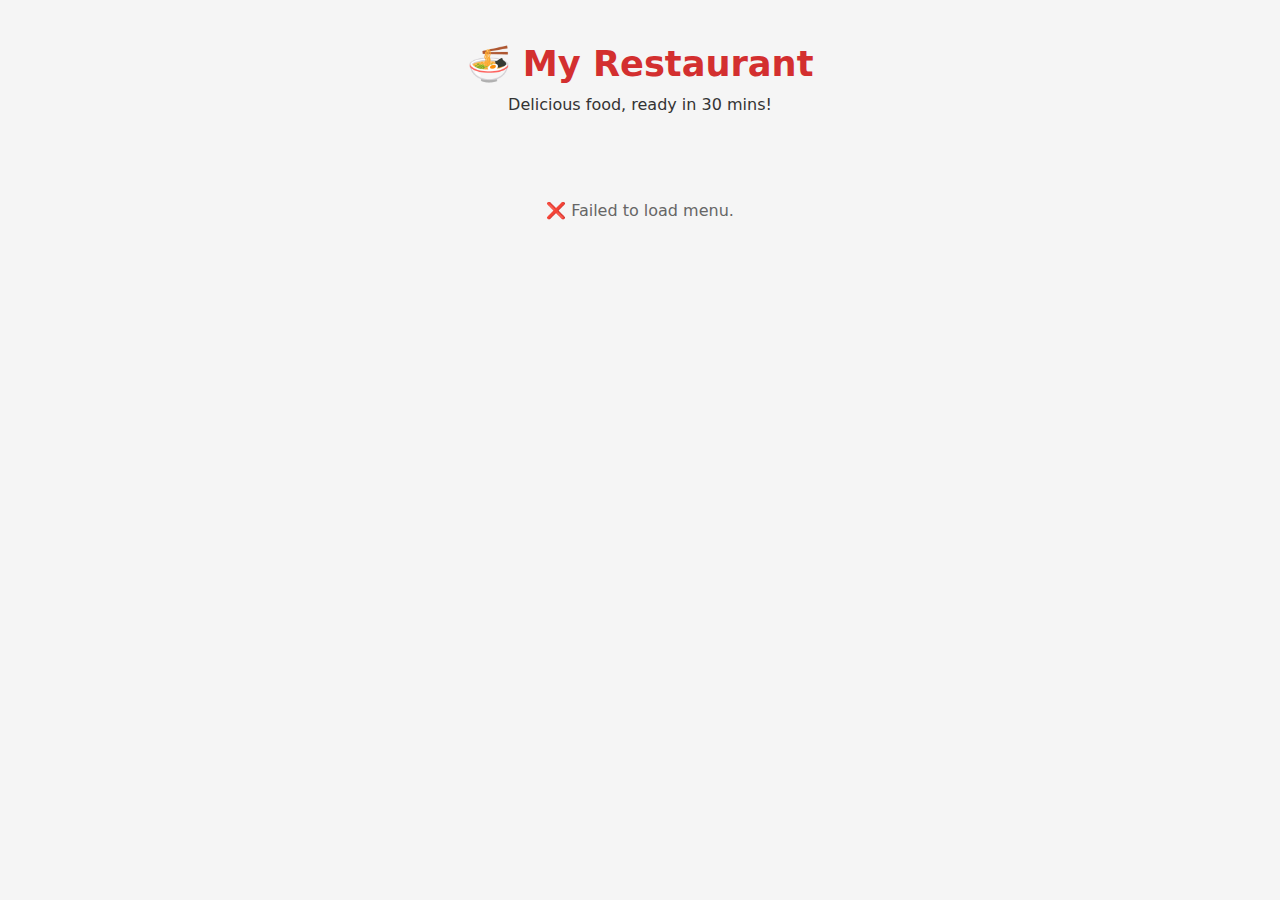
<file: index.html>
<!DOCTYPE html>
<html lang="en">
<head>
  <meta charset="UTF-8" />
  <meta name="viewport" content="width=device-width, initial-scale=1.0"/>
  <title>Order at My Restaurant</title>
  <link rel="stylesheet" href="style.css" />
</head>
<body>
  <div class="container">
    <header>
      <h1>🍜 My Restaurant</h1>
      <p>Delicious food, ready in 30 mins!</p>
    </header>

    <div id="loading" class="loading">Loading menu...</div>
    
    <main id="menu-section" class="hidden">
      <h2>Today's Menu</h2>
      <div id="menu-grid" class="menu-grid"></div>
    </main>

    <!-- Cart Summary -->
    <div id="cart" class="cart hidden">
      <h2>Your Order</h2>
      <div id="cart-items"></div>
      <div class="cart-total">
        <strong>Total: $<span id="total-amount">0</span></strong>
      </div>
      <button id="checkout-btn" disabled>✅ Place Order</button>
    </div>

    <!-- Order Form -->
    <div id="order-form" class="order-form hidden">
      <h2>Complete Your Order</h2>
      <input type="text" id="name" placeholder="Your Name" required />
      <input type="tel" id="phone" placeholder="Phone Number" required />
      <textarea id="address" placeholder="Delivery Address (optional)"></textarea>
      <div class="form-actions">
        <button type="button" id="back-to-cart">⬅️ Back to Cart</button>
        <button type="button" id="submit-order">📤 Submit Order</button>
      </div>
    </div>

    <div id="status"></div>
  </div>

  <script src="app.js"></script>
</body>
</html>
</file>
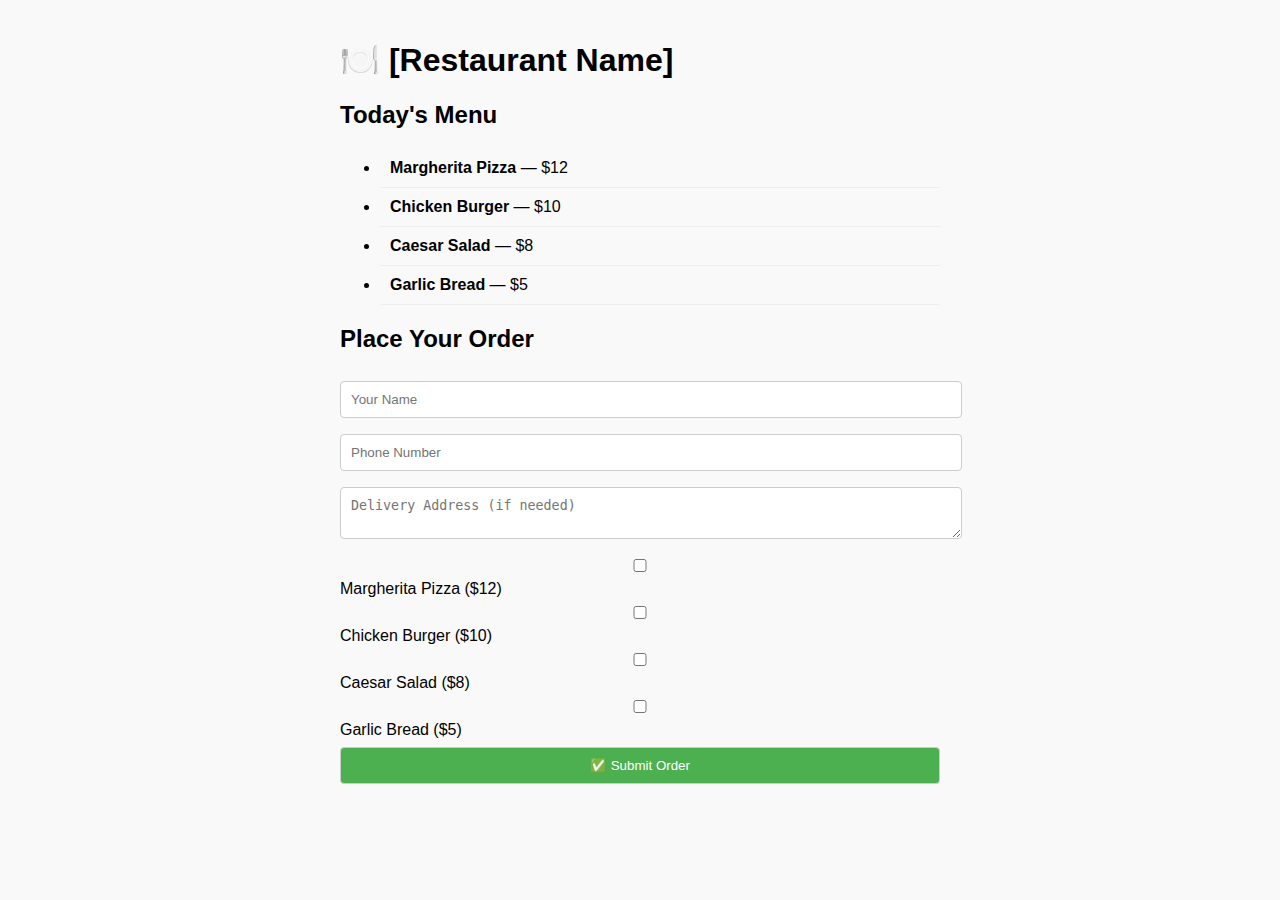
<file: public/index.html>
<!DOCTYPE html>
<html lang="en">
<head>
  <meta charset="UTF-8" />
  <meta name="viewport" content="width=device-width, initial-scale=1.0"/>
  <title>Order at [Restaurant Name]</title>
  <link rel="stylesheet" href="style.css" />
</head>
<body>
  <div class="container">
    <h1>🍽️ [Restaurant Name]</h1>
    <h2>Today's Menu</h2>
    <ul id="menu-list"></ul>

    <h2>Place Your Order</h2>
    <form id="order-form">
      <input type="text" id="name" placeholder="Your Name" required />
      <input type="tel" id="phone" placeholder="Phone Number" required />
      <textarea id="address" placeholder="Delivery Address (if needed)"></textarea>
      <div id="order-items"></div>
      <button type="submit">✅ Submit Order</button>
    </form>

    <div id="status"></div>
  </div>

  <script src="app.js"></script>
</body>
</html>
</file>
<file: style.css>
:root {
  --primary: #d32f2f;
  --light: #fff;
  --bg: #f5f5f5;
  --card-bg: #fff;
  --text: #333;
  --border: #eee;
}

* { box-sizing: border-box; margin: 0; padding: 0; }

body {
  font-family: 'Segoe UI', system-ui, sans-serif;
  background-color: var(--bg);
  color: var(--text);
  line-height: 1.6;
}

.container {
  max-width: 800px;
  margin: 0 auto;
  padding: 16px;
}

header {
  text-align: center;
  padding: 20px 0;
  margin-bottom: 20px;
}
header h1 { color: var(--primary); font-size: 2.2rem; }

.loading {
  text-align: center;
  padding: 40px;
  color: #666;
}

.hidden { display: none; }

.menu-grid {
  display: grid;
  grid-template-columns: repeat(auto-fill, minmax(280px, 1fr));
  gap: 16px;
  margin-bottom: 30px;
}

.menu-item {
  background: var(--card-bg);
  border-radius: 12px;
  padding: 16px;
  box-shadow: 0 2px 8px rgba(0,0,0,0.08);
  display: flex;
  flex-direction: column;
}

.menu-item h3 {
  font-size: 1.2rem;
  margin-bottom: 8px;
}

.menu-item .price {
  color: var(--primary);
  font-weight: bold;
  margin: 8px 0;
}

.menu-item .stock {
  font-size: 0.85rem;
  color: #888;
  margin-bottom: 12px;
}

.qty-controls {
  display: flex;
  align-items: center;
  gap: 8px;
  margin-top: auto;
}

.qty-btn {
  width: 32px;
  height: 32px;
  border: 1px solid var(--border);
  background: var(--light);
  border-radius: 6px;
  cursor: pointer;
  font-weight: bold;
}

.qty-btn:disabled {
  opacity: 0.4;
  cursor: not-allowed;
}

.qty-display {
  min-width: 32px;
  text-align: center;
  font-weight: bold;
}

.cart {
  background: white;
  padding: 20px;
  border-radius: 12px;
  box-shadow: 0 2px 12px rgba(0,0,0,0.1);
  margin: 30px 0;
}

.cart h2 {
  margin-bottom: 16px;
  color: var(--primary);
}

.cart-item {
  display: flex;
  justify-content: space-between;
  padding: 8px 0;
  border-bottom: 1px dashed #eee;
}

.cart-total {
  text-align: right;
  margin: 16px 0;
  font-size: 1.2rem;
}

#checkout-btn {
  width: 100%;
  padding: 12px;
  background: var(--primary);
  color: white;
  border: none;
  border-radius: 8px;
  font-size: 1.1rem;
  cursor: pointer;
}
#checkout-btn:disabled {
  background: #ccc;
  cursor: not-allowed;
}

.order-form {
  background: white;
  padding: 20px;
  border-radius: 12px;
  box-shadow: 0 2px 12px rgba(0,0,0,0.1);
}

.order-form input,
.order-form textarea {
  width: 100%;
  padding: 12px;
  margin: 10px 0;
  border: 1px solid var(--border);
  border-radius: 8px;
  font-size: 1rem;
}

.form-actions {
  display: flex;
  gap: 10px;
  margin-top: 16px;
}

.form-actions button {
  flex: 1;
  padding: 12px;
  border: none;
  border-radius: 8px;
  font-weight: bold;
  cursor: pointer;
}

.form-actions #back-to-cart {
  background: #f0f0f0;
  color: var(--text);
}
.form-actions #submit-order {
  background: var(--primary);
  color: white;
}

.status-success { color: green; font-weight: bold; }
.status-error { color: red; }
</file>
<file: public/style.css>
body {
  font-family: Arial, sans-serif;
  max-width: 600px;
  margin: 0 auto;
  padding: 20px;
  background: #f9f9f9;
}
input, textarea, button {
  width: 100%;
  padding: 10px;
  margin: 8px 0;
  border: 1px solid #ccc;
  border-radius: 4px;
}
button {
  background: #4CAF50;
  color: white;
  cursor: pointer;
}
button:hover {
  background: #45a049;
}
#menu-list li {
  padding: 10px;
  border-bottom: 1px solid #eee;
}
.status-success {
  color: green;
}
.status-error {
  color: red;
}
</file>
